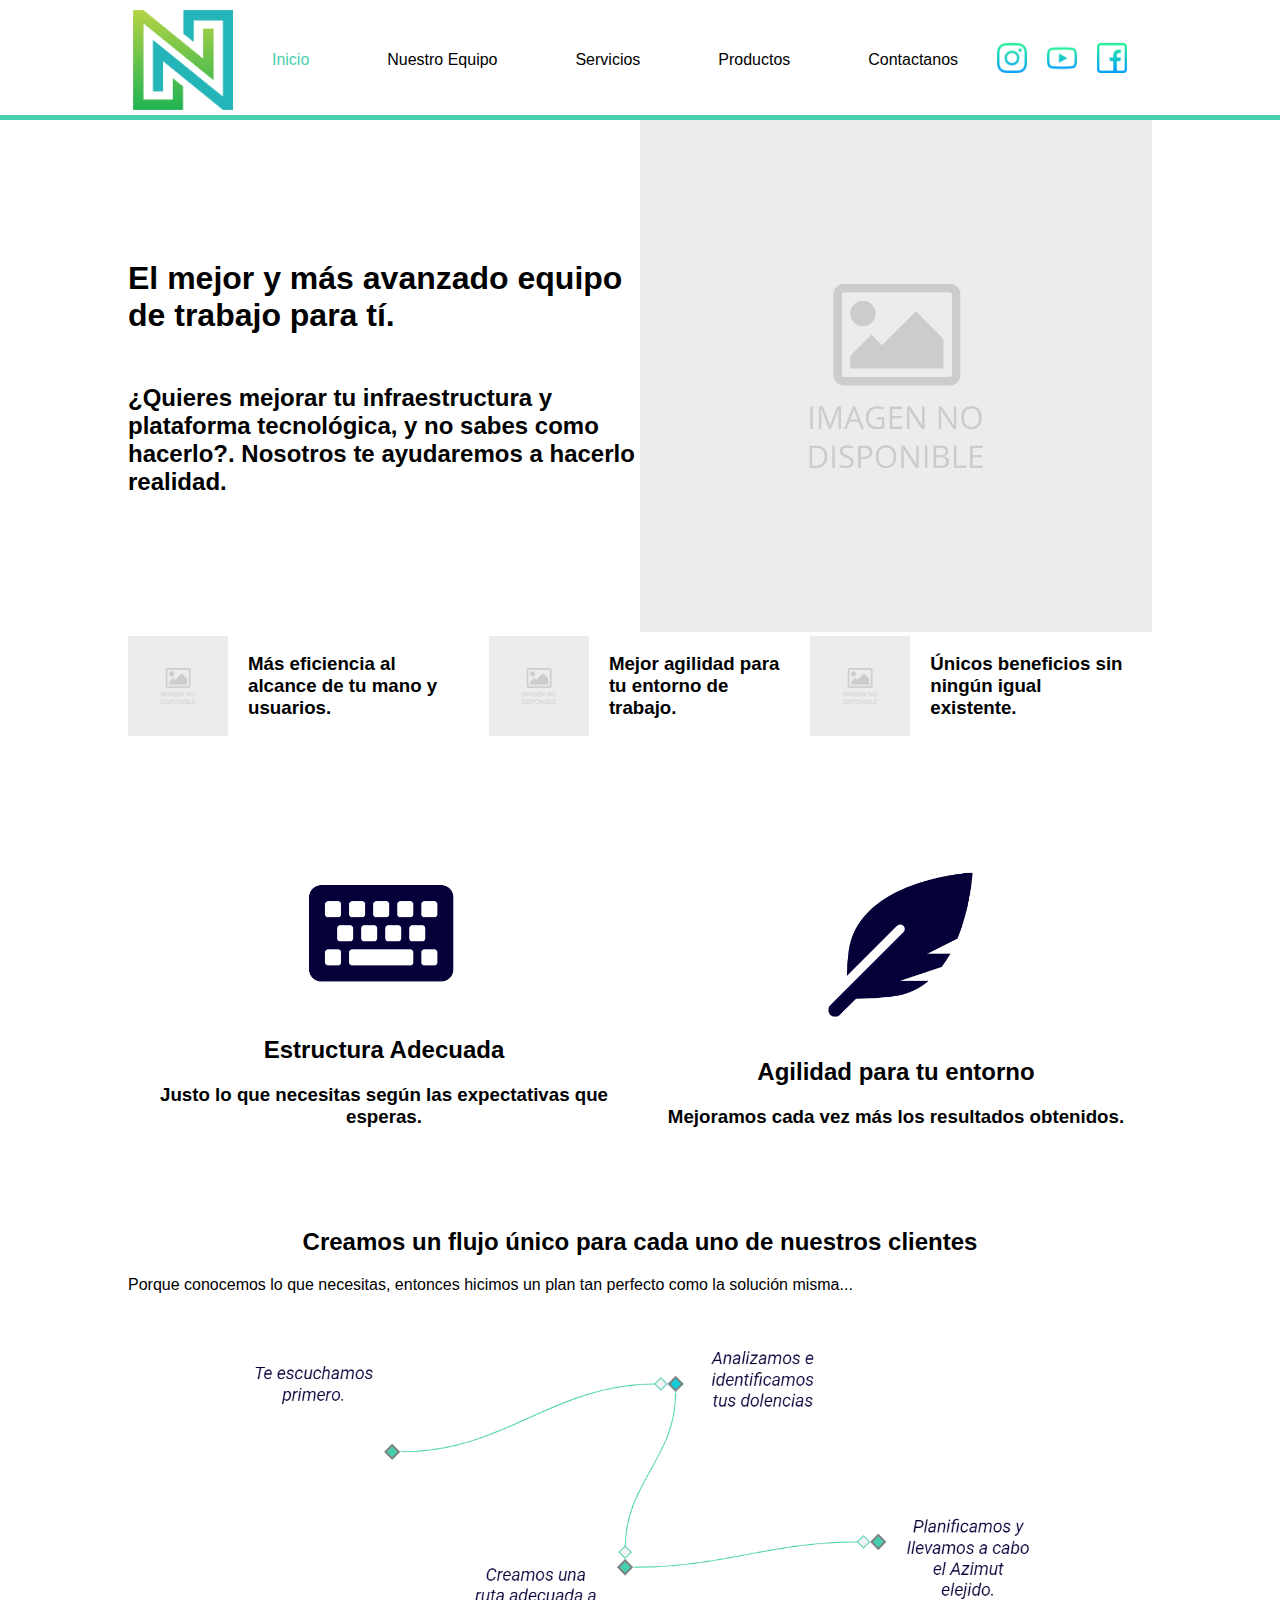
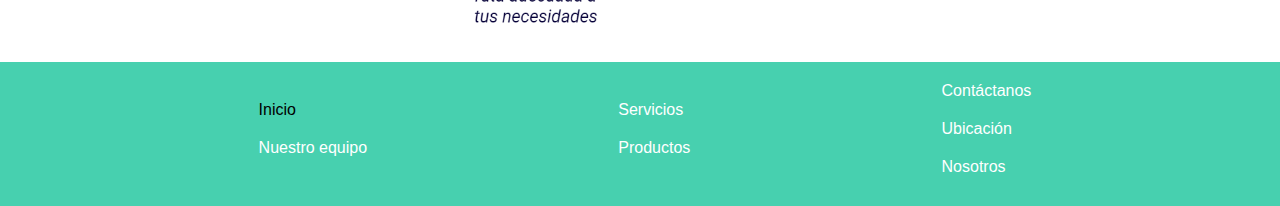
<file: index.html>
<!DOCTYPE html>
<html lang="es">
    <head>
        <meta charset="UTF-8">
        <meta http-equiv="X-UA-Compatible" content="IE=edge">
        <meta name="viewport" content="width=device-width, initial-scale=1.0">
        <link rel="stylesheet" type="text/css" media="screen" href="./css/style.css">
        <title>NesAlej</title
    </head>
    <body id="gridAreas">
        <section id="vaciaTittleUno"></section>
        <nav>
            
                <div class="divimagenLogo"><img class="imagenLogo" src="./imagenes/logo.png" alt="Logo"></div>
                <span class="menuNavegacionOpcion"><a class="menuOpcionLink seleccionado" href="./index.html">Inicio</a></span>
                <span class="menuNavegacionOpcion"><a class="menuOpcionLink" href="./pages/nuestroEquipo.html">Nuestro Equipo</a></span>
                <span class="menuNavegacionOpcion"><a class="menuOpcionLink" href="./pages/servicios.html">Servicios</a></span>
                <span class="menuNavegacionOpcion"><a class="menuOpcionLink" href="./pages/productos.html">Productos</a></span>
                <span class="menuNavegacionOpcion"><a class="menuOpcionLink" href="./pages/contactanos.html">Contactanos</a></span>
                <span class="cajonimagenSocial"><img class="imagenSocial" src="./imagenes/instagram.png" alt="Logo"></span>
                <span class="cajonimagenSocial"><img class="imagenSocial" src="./imagenes/youtube.png" alt="Logo"></span>
                <span class="cajonimagenSocial"><img class="imagenSocial" src="./imagenes/facebook.png" alt="Logo"></span>
        </nav>
        <section id="vaciaTittleDos"></section>
        <section class="linea"></section>
        <section class="vaciaUno"></section>
        <header>
            <div class="sliderPrincipal">
                <div class="cajonSliderPrincipal">
                    <h1>El mejor y más avanzado equipo de trabajo para tí.</h1>
                    <h2>¿Quieres mejorar tu infraestructura y plataforma tecnológica, y no sabes como hacerlo?. Nosotros te ayudaremos a hacerlo realidad.</h2>
                </div>
                <div class="cajonSliderPrincipal">
                    <img class="imagenSliderPrincipal" src="./imagenes/imagenNodisponible.png" alt="sliderPrincipal">
                </div>
            </div>
            <div class="sliderSecundario">
                <div class="cajonSliderSecundario">
                    <img class="imagenSliderSecundario" src="./imagenes/imagenNodisponible.png" alt="sliderSecundarioUno">
                    <h3>Más eficiencia al alcance de tu mano y usuarios.</h3>
                </div>
                <div class="cajonSliderSecundario">
                    <img class="imagenSliderSecundario" src="./imagenes/imagenNodisponible.png" alt="sliderSecundarioDos">
                    <h3>Mejor agilidad para tu entorno de trabajo.</h3>
                </div>
                <div class="cajonSliderSecundario">
                    <img class="imagenSliderSecundario" src="./imagenes/imagenNodisponible.png" alt="sliderSecundarioTres">
                    <h3>Únicos beneficios sin ningún igual existente.</h3>
                </div>
            </div>
        </header>
        <main>
            <section class="seccionUno">
                <div class="cajonSeccionUno">
                    <img class="imagenResalte" src="./imagenes/imagenResalteUno.png" alt="">
                    <h2>Estructura Adecuada</h2>
                    <h3>Justo lo que necesitas según las expectativas que esperas.</h3>
                </div>
                <div class="cajonSeccionUno">
                    <img class="imagenResalte" src="./imagenes/imagenResalteDos.png" alt="">
                    <h2>Agilidad para tu entorno</h2>
                    <h3>Mejoramos cada vez más los resultados obtenidos.</h3>
                </div>
            </section>
            <section class="seccionDos">
                <div class="cajonSeccionDos">
                    <h2>Creamos un flujo único para cada uno de nuestros clientes</h2>
                    <p>Porque conocemos lo que necesitas, entonces hicimos un plan tan perfecto como la solución misma...</p>
                    <img class="imagenDiagrama" src="./imagenes/imagenDiagrama.png" alt="">
                </div>
            </section>
        </main>
        <section class="vaciaDos"></section>
        <section class="vaciaFooterUno"></section>
        <footer>
            <div class="footer">
                <div class="divFooter">
                    <ul>
                        <li>
                            <a class="opcionlinkFooter seleccionadoFooter" href="./index.html">Inicio</a>
                        </li>
                        <li>
                            <a class="opcionlinkFooter" href="./pages/nuestroEquipo.html">Nuestro equipo</a>
                        </li>
                    </ul>
                </div>
                <div class="divFooter">
                    <ul>
                        <li>
                            <a class="opcionlinkFooter" href="./pages/servicios.html">Servicios</a>
                        </li>
                        <li>
                            <a class="opcionlinkFooter" href="./pages/productos.html">Productos</a>
                        </li>
                    </ul>
                </div>
                <div class="divFooter">
                    <ul>
                        <li>
                            <a class="opcionlinkFooter" href="./pages/contactanos.html">Contáctanos</a>
                        </li>
                        <li>
                            <a class="opcionlinkFooter" href="https://www.google.com/maps/place/Bogot%C3%A1/@4.7000328,-74.0393353,16.25z/data=!4m5!3m4!1s0x8e3f9bfd2da6cb29:0x239d635520a33914!8m2!3d4.7109886!4d-74.072092?hl=es-419">Ubicación</a>
                        </li>
                        <li>
                            <a class="opcionlinkFooter" href="./pages/nuestroEquipo.html">Nosotros</a>
                        </li>
                    </ul>
                </div>
            </div>
        </footer>
        <section class="vaciaFooterDos"></section>
    </body>
</html>
</file>
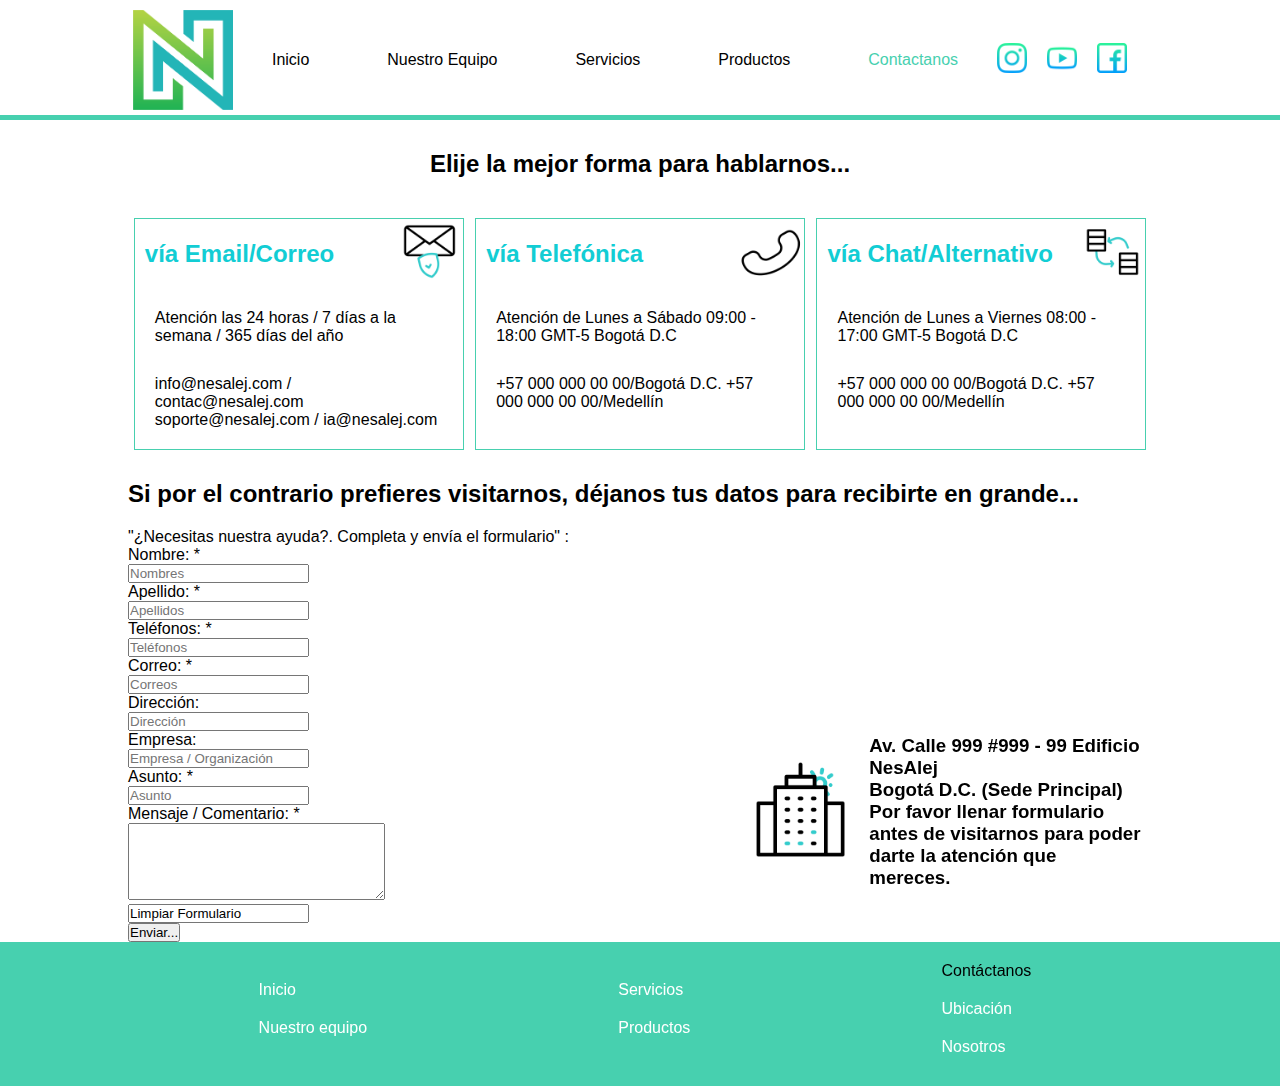
<file: pages/contactanos.html>
<!DOCTYPE html>
<html lang="es">
    <head>
        <meta charset="UTF-8">
        <meta http-equiv="X-UA-Compatible" content="IE=edge">
        <meta name="viewport" content="width=device-width, initial-scale=1.0">
        <link rel="stylesheet" type="text/css" media="screen" href="../css/style.css">
        <title>NesAlej</title
    </head>
    <body id="gridAreas">
        <section id="vaciaTittleUno"></section>
        <nav>
            
                <div class="divimagenLogo"><img class="imagenLogo" src="../imagenes/logo.png" alt="Logo"></div>
                <span class="menuNavegacionOpcion"><a class="menuOpcionLink" href="../index.html">Inicio</a></span>
                <span class="menuNavegacionOpcion"><a class="menuOpcionLink" href="./nuestroEquipo.html">Nuestro Equipo</a></span>
                <span class="menuNavegacionOpcion"><a class="menuOpcionLink" href="./servicios.html">Servicios</a></span>
                <span class="menuNavegacionOpcion"><a class="menuOpcionLink" href="./productos.html">Productos</a></span>
                <span class="menuNavegacionOpcion"><a class="menuOpcionLink seleccionado" href="./contactanos.html">Contactanos</a></span>
                <span class="cajonimagenSocial"><img class="imagenSocial" src="../imagenes/instagram.png" alt="Logo"></span>
                <span class="cajonimagenSocial"><img class="imagenSocial" src="../imagenes/youtube.png" alt="Logo"></span>
                <span class="cajonimagenSocial"><img class="imagenSocial" src="../imagenes/facebook.png" alt="Logo"></span>
        </nav>
        <section id="vaciaTittleDos"></section>
        <section class="linea"></section>
        <section class="vaciaUno"></section>
        <header>
            <div class="sliderPrincipalUnoC">
                <h2>Elije la mejor forma para hablarnos...</h2>
            </div>
            <div class="sliderPrincipalDosC">
                <div class="opcionContactoC">
                    <div class="tituloOpcionC">
                        <div id="opcionTituloUnoC" class="objetoTituloOpcionC">
                            <h2>vía Email/Correo</h2>
                        </div>
                        <div id="opcionImagenUnoC" class="objetoTituloOpcionC">
                            <img class="imagenOpcionContactoC" src="../imagenes/correo.gif" alt="">
                        </div>
                    </div>
                    <div class="textoOpcionC">
                        <ul>
                            <li>Atención las 24 horas / 7 días a la semana / 365 días del año</li>
                            <li>info@nesalej.com / contac@nesalej.com soporte@nesalej.com / ia@nesalej.com</li>
                        </ul>
                    </div>
                </div>
                <div class="opcionContactoC">
                    <div class="tituloOpcionC">
                        <div id="opcionTituloDosC" class="objetoTituloOpcionC">
                            <h2>vía Telefónica</h2>
                        </div>
                        <div id="opcionImagenDosC" class="objetoTituloOpcionC">
                            <img class="imagenOpcionContactoC" src="../imagenes/telefono.gif" alt="">
                        </div>
                    </div>
                    <div class="textoOpcionC">
                        <ul>
                            <li>Atención de Lunes a Sábado
                                09:00 - 18:00 GMT-5 Bogotá D.C</li>
                            <li>+57 000 000 00 00/Bogotá D.C.
                                +57 000 000 00 00/Medellín</li>
                        </ul>
                    </div>
                </div>
                <div class="opcionContactoC">
                    <div class="tituloOpcionC">
                        <div id="opcionTituloTresC" class="objetoTituloOpcionC">
                            <h2>vía Chat/Alternativo</h2>
                        </div>
                        <div id="opcionImagenTresC" class="objetoTituloOpcionC">
                            <img class="imagenOpcionContactoC" src="../imagenes/chat.gif" alt="">
                        </div>
                    </div>
                    <div class="textoOpcionC">
                        <ul>
                            <li>Atención de Lunes a Viernes
                                08:00 - 17:00 GMT-5 Bogotá D.C</li>
                            <li>+57 000 000 00 00/Bogotá D.C.
                                +57 000 000 00 00/Medellín</li>
                        </ul>
                    </div>
                </div>
            </div>
        </header>
        <main>
            <div class="formularioC">
                <div class="tituloFormularioC">
                    <h2>Si por el contrario prefieres visitarnos, déjanos tus datos para recibirte en grande...</h2>
                </div>
                <div class="cajonFormularioC">
                    <div id="opcionFormularioUnoC" class="opcionFormularioC">
                        <form action="#" method="post">
                            <div id="formTtl">
                                <p id="ttlp">"¿Necesitas nuestra ayuda?. Completa y envía el formulario" :</p>
                            </div>
                            <div class="frmCamp">
                                <div class="frmCampLbl frmCampDiv">
                                    <p class="campTxt">Nombre: *</p>
                                </div>
                                <div class="frmCampTxt frmCampDiv">
                                    <input type="text" name="nombre" placeholder="Nombres" maxlength="60" required>
                                </div>
                            </div>
                            <div class="frmCamp">
                                <div class="frmCampLbl frmCampDiv">
                                    <p class="campTxt">Apellido: *</p>
                                </div>
                                <div class="frmCampTxt frmCampDiv">
                                    <input type="text" name="apellido" placeholder="Apellidos" maxlength="60" required>
                                </div>
                            </div>
                            <div class="frmCamp">
                                <div class="frmCampLbl frmCampDiv">
                                    <p class="campTxt">Teléfonos: *</p>
                                </div>
                                <div class="frmCampTxt frmCampDiv">
                                    <input type="text" name="telefono" placeholder="Teléfonos" maxlength="60" required>
                                </div>
                            </div>
                            <div class="frmCamp">
                                <div class="frmCampLbl frmCampDiv">
                                    <p class="campTxt">Correo: *</p>
                                </div>
                                <div class="frmCampTxt frmCampDiv">
                                    <input type="text" name="correo" placeholder="Correos" maxlength="100" required>
                                </div>
                            </div>
                            <div class="frmCamp">
                                <div class="frmCampLbl frmCampDiv">
                                    <p class="campTxt">Dirección:</p>
                                </div>
                                <div class="frmCampTxt frmCampDiv">
                                    <input type="text" name="direccion" placeholder="Dirección" maxlength="60">
                                </div>
                            </div>
                            <div class="frmCamp">
                                <div class="frmCampLbl frmCampDiv">
                                    <p class="campTxt">Empresa:</p>
                                </div>
                                <div class="frmCampTxt frmCampDiv">
                                    <input type="text" name="empresa" placeholder="Empresa / Organización" maxlength="80">
                                </div>
                            </div>
                            <div class="frmCamp">
                                <div class="frmCampLbl frmCampDiv">
                                    <p class="campTxt">Asunto: *</p>
                                </div>
                                <div class="frmCampTxt frmCampDiv">
                                    <input type="text" name="asunto" placeholder="Asunto" maxlength="60" required>
                                </div>
                            </div>
                            <div class="frmCamp">
                                <div class="">
                                    <p class="campTxt">Mensaje / Comentario: *</p>
                                </div>
                            </div>
                            <div class="frmCamp">
                                <div class="frmTextarea">
                                    <textarea class="frmTextarea" name="mensaje" maxlength="460" cols="30" rows="5" placeholder="Indique su inquietud o solicitud...">
                                    
                                </textarea></div>
                            </div>
                            <div class="frmBtn">
                                <div class="frmBtnBtn">
                                    <input id="btnLimpiar" class="btn" type="#" value="Limpiar Formulario">
                                </div>
                                <div class="frmBtnBtn">
                                    <input id="btnEnviar" class="btn" type="submit" value="Enviar...">
                                </div>
                            </div>
                        </form>
                    </div>
                    <div id="opcionFormularioDosC" class="opcionFormularioC">
                        <div>
                            <iframe src="https://www.google.com/maps/embed?pb=!1m18!1m12!1m3!1d3976.389811525276!2d-74.0431246848262!3d4.702153996584637!2m3!1f0!2f0!3f0!3m2!1i1024!2i768!4f13.1!3m3!1m2!1s0x0%3A0xd0f1cb0c04d68f1d!2zNMKwNDInMDcuOCJOIDc0wrAwMicyNy40Ilc!5e0!3m2!1ses-419!2sco!4v1645711017774!5m2!1ses-419!2sco" width="100%" height="100%" style="border:0;" allowfullscreen="" loading="lazy"></iframe>
                        </div>
                        <div class="cajonDireccionC">
                            <div class="cajonImagenDireccionC">
                                <img class="imagenDireccionC" src="../imagenes/edificio.gif" alt="">
                            </div>
                            <div class="textoDireccionC">
                                <h3>Av. Calle 999 #999 - 99 Edificio NesAlej</h3>
                                <h3>Bogotá D.C. (Sede Principal)</h3>
                                <h3>Por favor llenar formulario antes de visitarnos para poder darte la atención que mereces.</h3>
                            </div>
                        </div>
                    </div>
                </div>
            </div>
        </main>
        <section class="vaciaDos"></section>
        <section class="vaciaFooterUno"></section>
        <footer>
            <div class="footer">
                <div class="divFooter">
                    <ul>
                        <li>
                            <a class="opcionlinkFooter" href="../index.html">Inicio</a>
                        </li>
                        <li>
                            <a class="opcionlinkFooter" href="../pages/nuestroEquipo.html">Nuestro equipo</a>
                        </li>
                    </ul>
                </div>
                <div class="divFooter">
                    <ul>
                        <li>
                            <a class="opcionlinkFooter" href="../pages/servicios.html">Servicios</a>
                        </li>
                        <li>
                            <a class="opcionlinkFooter" href="../pages/productos.html">Productos</a>
                        </li>
                    </ul>
                </div>
                <div class="divFooter">
                    <ul>
                        <li>
                            <a class="opcionlinkFooter seleccionadoFooter" href="../pages/contactanos.html">Contáctanos</a>
                        </li>
                        <li>
                            <a class="opcionlinkFooter" href="https://www.google.com/maps/place/Bogot%C3%A1/@4.7000328,-74.0393353,16.25z/data=!4m5!3m4!1s0x8e3f9bfd2da6cb29:0x239d635520a33914!8m2!3d4.7109886!4d-74.072092?hl=es-419">Ubicación</a>
                        </li>
                        <li>
                            <a class="opcionlinkFooter" href="../pages/nuestroEquipo.html">Nosotros</a>
                        </li>
                    </ul>
                </div>
            </div>
        </footer>
        <section class="vaciaFooterDos"></section>
    </body>
</html>
</file>
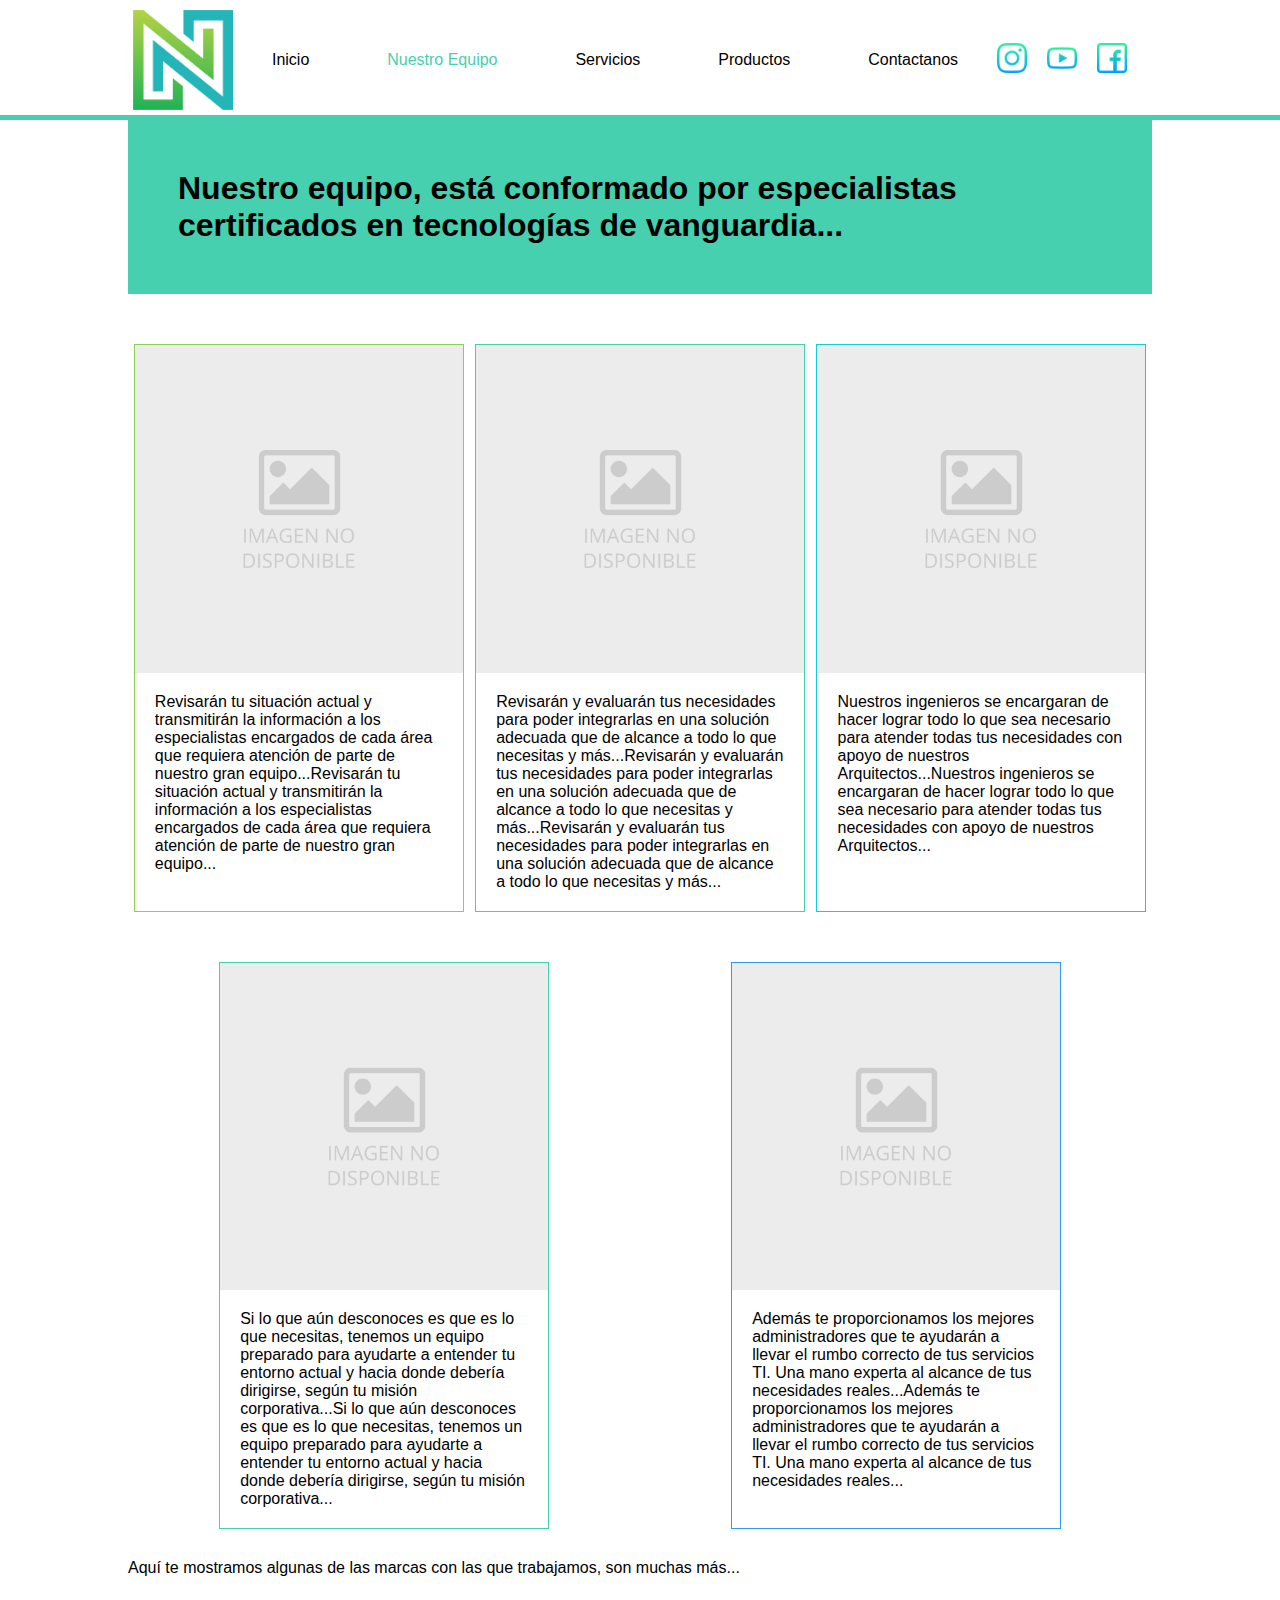
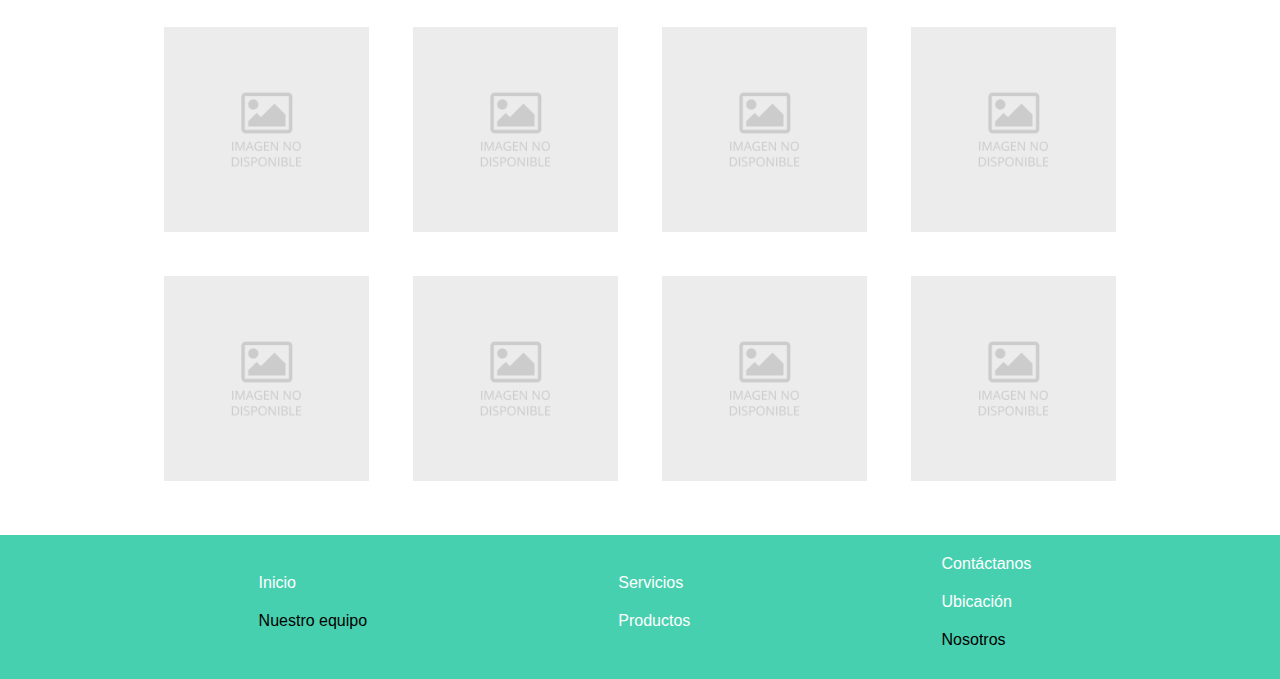
<file: pages/nuestroEquipo.html>
<!DOCTYPE html>
<html lang="es">
    <head>
        <meta charset="UTF-8">
        <meta http-equiv="X-UA-Compatible" content="IE=edge">
        <meta name="viewport" content="width=device-width, initial-scale=1.0">
        <link rel="stylesheet" type="text/css" media="screen" href="../css/style.css">
        <title>NesAlej</title
    </head>
    <body id="gridAreas">
        <section id="vaciaTittleUno"></section>
        <nav>
            
                <div class="divimagenLogo"><img class="imagenLogo" src="../imagenes/logo.png" alt="Logo"></div>
                <span class="menuNavegacionOpcion"><a class="menuOpcionLink" href="../index.html">Inicio</a></span>
                <span class="menuNavegacionOpcion"><a class="menuOpcionLink seleccionado" href="./nuestroEquipo.html">Nuestro Equipo</a></span>
                <span class="menuNavegacionOpcion"><a class="menuOpcionLink" href="./servicios.html">Servicios</a></span>
                <span class="menuNavegacionOpcion"><a class="menuOpcionLink" href="./productos.html">Productos</a></span>
                <span class="menuNavegacionOpcion"><a class="menuOpcionLink" href="./contactanos.html">Contactanos</a></span>
                <span class="cajonimagenSocial"><img class="imagenSocial" src="../imagenes/instagram.png" alt="Logo"></span>
                <span class="cajonimagenSocial"><img class="imagenSocial" src="../imagenes/youtube.png" alt="Logo"></span>
                <span class="cajonimagenSocial"><img class="imagenSocial" src="../imagenes/facebook.png" alt="Logo"></span>
        </nav>
        <section id="vaciaTittleDos"></section>
        <section class="linea"></section>
        <section class="vaciaUno"></section>
        <header>
            <div class="sliderPrincipalNE">
                <h1>Nuestro equipo, está conformado por especialistas certificados en tecnologías de vanguardia...</h1>
            </div>
        </header>
        <main>
            <div class="seccionEquipoUnoNE">
                <div id="cajonColorUno" class="cajonEquipoNE">
                    <img class="imagenEquipoNE" src="../imagenes/imagenNodisponible.png" alt="">
                    <p class="textoEquipoNE">Revisarán tu situación actual y transmitirán la información a los especialistas encargados de cada área que requiera atención de parte de nuestro gran equipo...Revisarán tu situación actual y transmitirán la información a los especialistas encargados de cada área que requiera atención de parte de nuestro gran equipo...</p>
                </div>
                <div id="cajonColorDos" class="cajonEquipoNE">
                    <img class="imagenEquipoNE" src="../imagenes/imagenNodisponible.png" alt="">
                    <p class="textoEquipoNE">Revisarán y evaluarán tus necesidades para poder integrarlas en una solución adecuada que de alcance a todo lo que necesitas y más...Revisarán y evaluarán tus necesidades para poder integrarlas en una solución adecuada que de alcance a todo lo que necesitas y más...Revisarán y evaluarán tus necesidades para poder integrarlas en una solución adecuada que de alcance a todo lo que necesitas y más...</p>
                </div>
                <div id="cajonColorTres" class="cajonEquipoNE">
                    <img class="imagenEquipoNE" src="../imagenes/imagenNodisponible.png" alt="">
                    <p class="textoEquipoNE">Nuestros ingenieros se encargaran de hacer lograr todo lo que sea necesario para atender todas tus necesidades con apoyo de nuestros Arquitectos...Nuestros ingenieros se encargaran de hacer lograr todo lo que sea necesario para atender todas tus necesidades con apoyo de nuestros Arquitectos...</p>
                </div>
            </div>
            <div class="seccionEquipoDosNE">
                <div id="cajonColorCuatro" class="cajonEquipoNE">
                    <img class="imagenEquipoNE" src="../imagenes/imagenNodisponible.png" alt="">
                    <p class="textoEquipoNE">Si lo que aún desconoces es que es lo que necesitas, tenemos un equipo preparado para ayudarte a entender tu entorno actual y hacia donde debería dirigirse, según tu misión corporativa...Si lo que aún desconoces es que es lo que necesitas, tenemos un equipo preparado para ayudarte a entender tu entorno actual y hacia donde debería dirigirse, según tu misión corporativa...</p>
                </div>
                <div id="cajonColorCinco" class="cajonEquipoNE">
                    <img class="imagenEquipoNE" src="../imagenes/imagenNodisponible.png" alt="">
                    <p class="textoEquipoNE">Además te proporcionamos los mejores administradores que te ayudarán a llevar el rumbo correcto de tus servicios TI. Una mano experta al alcance de tus necesidades reales...Además te proporcionamos los mejores administradores que te ayudarán a llevar el rumbo correcto de tus servicios TI. Una mano experta al alcance de tus necesidades reales...</p>
                </div>
            </div>
            <div class="seccionMNE">
                <div class="seccionMarcasNE">
                    <div class="seccionMarcasUnoNE">
                        <p class="textoMarcasNE">Aquí te mostramos algunas de las marcas con las que trabajamos, son muchas más...</p>
                    </div>
                    <div class="seccionMarcasDosNE">
                        <img class="imagenMarcasNE" src="../imagenes/imagenNodisponible.png" alt="">
                        <img class="imagenMarcasNE" src="../imagenes/imagenNodisponible.png" alt="">
                        <img class="imagenMarcasNE" src="../imagenes/imagenNodisponible.png" alt="">
                        <img class="imagenMarcasNE" src="../imagenes/imagenNodisponible.png" alt="">
                        <img class="imagenMarcasNE" src="../imagenes/imagenNodisponible.png" alt="">
                        <img class="imagenMarcasNE" src="../imagenes/imagenNodisponible.png" alt="">
                        <img class="imagenMarcasNE" src="../imagenes/imagenNodisponible.png" alt="">
                        <img class="imagenMarcasNE" src="../imagenes/imagenNodisponible.png" alt="">
                    </div>
                </div>
            </div>
        </main>
        <section class="vaciaDos"></section>
        <section class="vaciaFooterUno"></section>
        <footer>
            <div class="footer">
                <div class="divFooter">
                    <ul>
                        <li>
                            <a class="opcionlinkFooter" href="../index.html">Inicio</a>
                        </li>
                        <li>
                            <a class="opcionlinkFooter seleccionadoFooter" href="../pages/nuestroEquipo.html">Nuestro equipo</a>
                        </li>
                    </ul>
                </div>
                <div class="divFooter">
                    <ul>
                        <li>
                            <a class="opcionlinkFooter" href="../pages/servicios.html">Servicios</a>
                        </li>
                        <li>
                            <a class="opcionlinkFooter" href="../pages/productos.html">Productos</a>
                        </li>
                    </ul>
                </div>
                <div class="divFooter">
                    <ul>
                        <li>
                            <a class="opcionlinkFooter" href="../pages/contactanos.html">Contáctanos</a>
                        </li>
                        <li>
                            <a class="opcionlinkFooter" href="https://www.google.com/maps/place/Bogot%C3%A1/@4.7000328,-74.0393353,16.25z/data=!4m5!3m4!1s0x8e3f9bfd2da6cb29:0x239d635520a33914!8m2!3d4.7109886!4d-74.072092?hl=es-419">Ubicación</a>
                        </li>
                        <li>
                            <a class="opcionlinkFooter seleccionadoFooter" href="../pages/nuestroEquipo.html">Nosotros</a>
                        </li>
                    </ul>
                </div>
            </div>
        </footer>
        <section class="vaciaFooterDos"></section>
    </body>
</html>
</file>
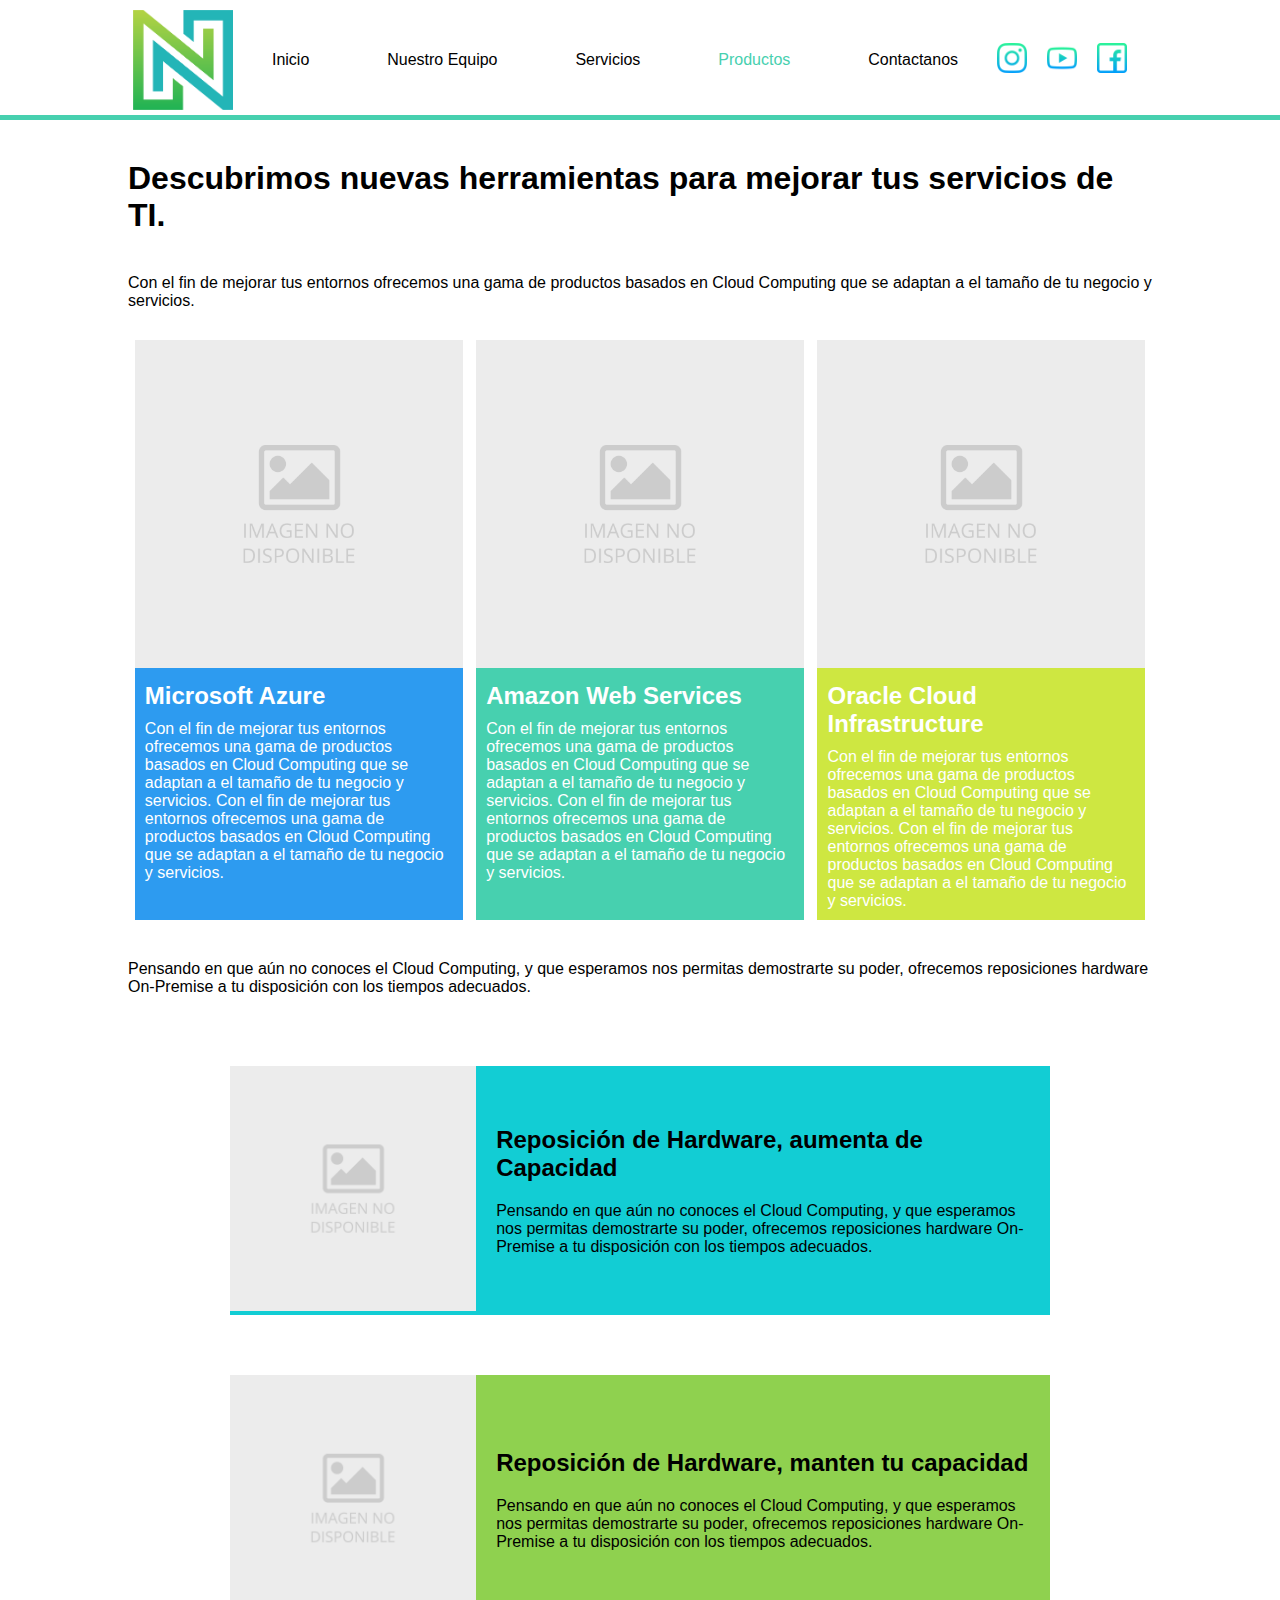
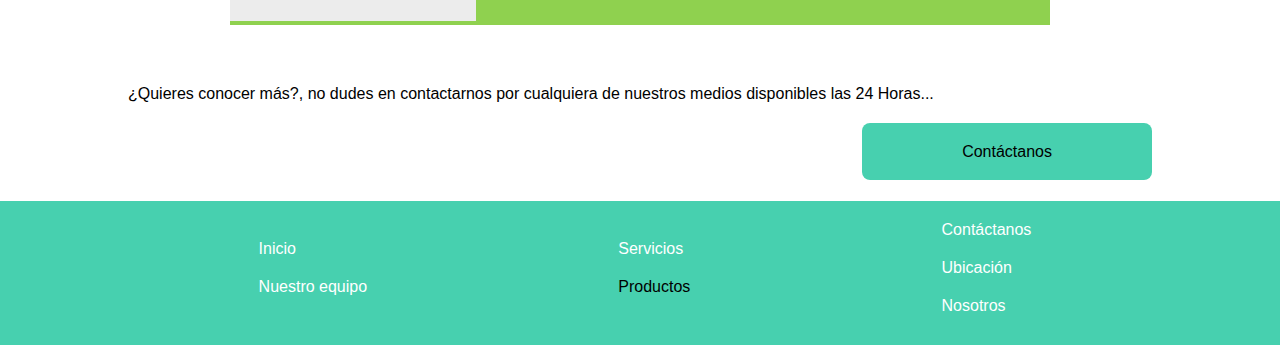
<file: pages/productos.html>
<!DOCTYPE html>
<html lang="es">
    <head>
        <meta charset="UTF-8">
        <meta http-equiv="X-UA-Compatible" content="IE=edge">
        <meta name="viewport" content="width=device-width, initial-scale=1.0">
        <link rel="stylesheet" type="text/css" media="screen" href="../css/style.css">
        <title>NesAlej</title
    </head>
    <body id="gridAreas">
        <section id="vaciaTittleUno"></section>
        <nav>
            
                <div class="divimagenLogo"><img class="imagenLogo" src="../imagenes/logo.png" alt="Logo"></div>
                <span class="menuNavegacionOpcion"><a class="menuOpcionLink" href="../index.html">Inicio</a></span>
                <span class="menuNavegacionOpcion"><a class="menuOpcionLink" href="./nuestroEquipo.html">Nuestro Equipo</a></span>
                <span class="menuNavegacionOpcion"><a class="menuOpcionLink" href="./servicios.html">Servicios</a></span>
                <span class="menuNavegacionOpcion"><a class="menuOpcionLink seleccionado" href="./productos.html">Productos</a></span>
                <span class="menuNavegacionOpcion"><a class="menuOpcionLink" href="./contactanos.html">Contactanos</a></span>
                <span class="cajonimagenSocial"><img class="imagenSocial" src="../imagenes/instagram.png" alt="Social"></span>
                <span class="cajonimagenSocial"><img class="imagenSocial" src="../imagenes/youtube.png" alt="Social"></span>
                <span class="cajonimagenSocial"><img class="imagenSocial" src="../imagenes/facebook.png" alt="Social"></span>
        </nav>
        <section id="vaciaTittleDos"></section>
        <section class="linea"></section>
        <section class="vaciaUno"></section>
        <header>
            <div class="sliderPrincipalP">
                <h1 class="textoSliderPrincipalP">Descubrimos nuevas herramientas para mejorar tus servicios de TI.</h1>
            </div>
        </header>
        <main>
            <div class="seccionUnoP">
                <div class="textoSeccionUnoP">
                    <p>Con el fin de mejorar tus entornos ofrecemos una gama de productos basados en Cloud Computing que se adaptan a el tamaño de tu negocio y servicios.</p>
                </div>
                <div class="cajonSeccionUnoP">
                    <div id="colorCajonUno" class="opcionCajonSeccionUnoP">
                        <div class="cajonImagenSeccionUnoP">
                            <img class="imagenSeccionUnoP" src="../imagenes/imagenNodisponible.png" alt="">
                        </div>
                        <div class="cajonTituloSeccionUnoP">
                            <h2>Microsoft Azure</h2>
                        </div>
                        <div class="cajonTextoSeccionUnoP">
                            <p>Con el fin de mejorar tus entornos ofrecemos una gama de productos basados en Cloud Computing que se adaptan a el tamaño de tu negocio y servicios. Con el fin de mejorar tus entornos ofrecemos una gama de productos basados en Cloud Computing que se adaptan a el tamaño de tu negocio y servicios.</p>
                        </div>
                    </div>
                    <div id="colorCajonDos" class="opcionCajonSeccionUnoP">
                        <div class="cajonImagenSeccionUnoP">
                            <img class="imagenSeccionUnoP" src="../imagenes/imagenNodisponible.png" alt="">
                        </div>
                        <div class="cajonTituloSeccionUnoP">
                            <h2>Amazon Web Services</h2>
                        </div>
                        <div class="cajonTextoSeccionUnoP">
                            <p>Con el fin de mejorar tus entornos ofrecemos una gama de productos basados en Cloud Computing que se adaptan a el tamaño de tu negocio y servicios. Con el fin de mejorar tus entornos ofrecemos una gama de productos basados en Cloud Computing que se adaptan a el tamaño de tu negocio y servicios.</p>
                        </div>
                    </div>
                    <div id="colorCajonTres" class="opcionCajonSeccionUnoP">
                        <div class="cajonImagenSeccionUnoP">
                            <img class="imagenSeccionUnoP" src="../imagenes/imagenNodisponible.png" alt="">
                        </div>
                        <div class="cajonTituloSeccionUnoP">
                            <h2>Oracle Cloud Infrastructure</h2>
                        </div>
                        <div class="cajonTextoSeccionUnoP">
                            <p>Con el fin de mejorar tus entornos ofrecemos una gama de productos basados en Cloud Computing que se adaptan a el tamaño de tu negocio y servicios. Con el fin de mejorar tus entornos ofrecemos una gama de productos basados en Cloud Computing que se adaptan a el tamaño de tu negocio y servicios.</p>
                        </div>
                    </div>
                </div>
            </div>
            <div class="seccionDosP">
                <div class="textoSeccionDosP">
                    <p>Pensando en que aún no conoces el Cloud Computing, y que esperamos nos permitas demostrarte su poder, ofrecemos reposiciones hardware On-Premise a tu disposición con los tiempos adecuados.</p>
                </div>
                <div class="productosOnpremisesP">
                    <div id="colorOnpremisesUno" class="cajonOnpremisesP">
                        <div class="cajonImagenOnpremiseP">
                            <img class="imagenOnpremiseP" src="../imagenes/imagenNodisponible.png" alt="">
                        </div>
                        <div class="cajonDescripcionOnpremisesP">
                            <div class="tituloOnpremiseP">
                                <h2>Reposición de Hardware, aumenta de Capacidad</h2>
                            </div>
                            <div class="textoOnpremiseP">
                                <p>Pensando en que aún no conoces el Cloud Computing, y que esperamos nos permitas demostrarte su poder, ofrecemos reposiciones hardware On-Premise a tu disposición con los tiempos adecuados.</p>
                            </div>
                        </div>
                    </div>
                    <div id="colorOnpremisesDos" class="cajonOnpremisesP">
                        <div class="cajonImagenOnpremiseP">
                            <img class="imagenOnpremiseP" src="../imagenes/imagenNodisponible.png" alt="">
                        </div>
                        <div class="cajonDescripcionOnpremisesP">
                            <div class="tituloOnpremiseP">
                                <h2>Reposición de Hardware, manten tu capacidad</h2>
                            </div>
                            <div class="textoOnpremiseP">
                                <p>Pensando en que aún no conoces el Cloud Computing, y que esperamos nos permitas demostrarte su poder, ofrecemos reposiciones hardware On-Premise a tu disposición con los tiempos adecuados.</p>
                            </div>
                        </div>
                    </div>
                </div>
            </div>
            <div class="seccionTresP">
                <div class="textoSeccionTresP">
                    <p>¿Quieres conocer más?, no dudes en contactarnos por cualquiera de nuestros medios disponibles las 24 Horas...</p>
                </div>
                <div class="botonSeccionTresP">
                    <span><a href="../pages/contactanos.html">Contáctanos</a></span>
                </div>
            </div>
        </main>
        <section class="vaciaDos"></section>
        <section class="vaciaFooterUno"></section>
        <footer>
            <div class="footer">
                <div class="divFooter">
                    <ul>
                        <li>
                            <a class="opcionlinkFooter" href="../index.html">Inicio</a>
                        </li>
                        <li>
                            <a class="opcionlinkFooter" href="../pages/nuestroEquipo.html">Nuestro equipo</a>
                        </li>
                    </ul>
                </div>
                <div class="divFooter">
                    <ul>
                        <li>
                            <a class="opcionlinkFooter" href="../pages/servicios.html">Servicios</a>
                        </li>
                        <li>
                            <a class="opcionlinkFooter seleccionadoFooter" href="../pages/productos.html">Productos</a>
                        </li>
                    </ul>
                </div>
                <div class="divFooter">
                    <ul>
                        <li>
                            <a class="opcionlinkFooter" href="../pages/contactanos.html">Contáctanos</a>
                        </li>
                        <li>
                            <a class="opcionlinkFooter" href="https://www.google.com/maps/place/Bogot%C3%A1/@4.7000328,-74.0393353,16.25z/data=!4m5!3m4!1s0x8e3f9bfd2da6cb29:0x239d635520a33914!8m2!3d4.7109886!4d-74.072092?hl=es-419">Ubicación</a>
                        </li>
                        <li>
                            <a class="opcionlinkFooter" href="../pages/nuestroEquipo.html">Nosotros</a>
                        </li>
                    </ul>
                </div>
            </div>
        </footer>
        <section class="vaciaFooterDos"></section>
    </body>
</html>
</file>
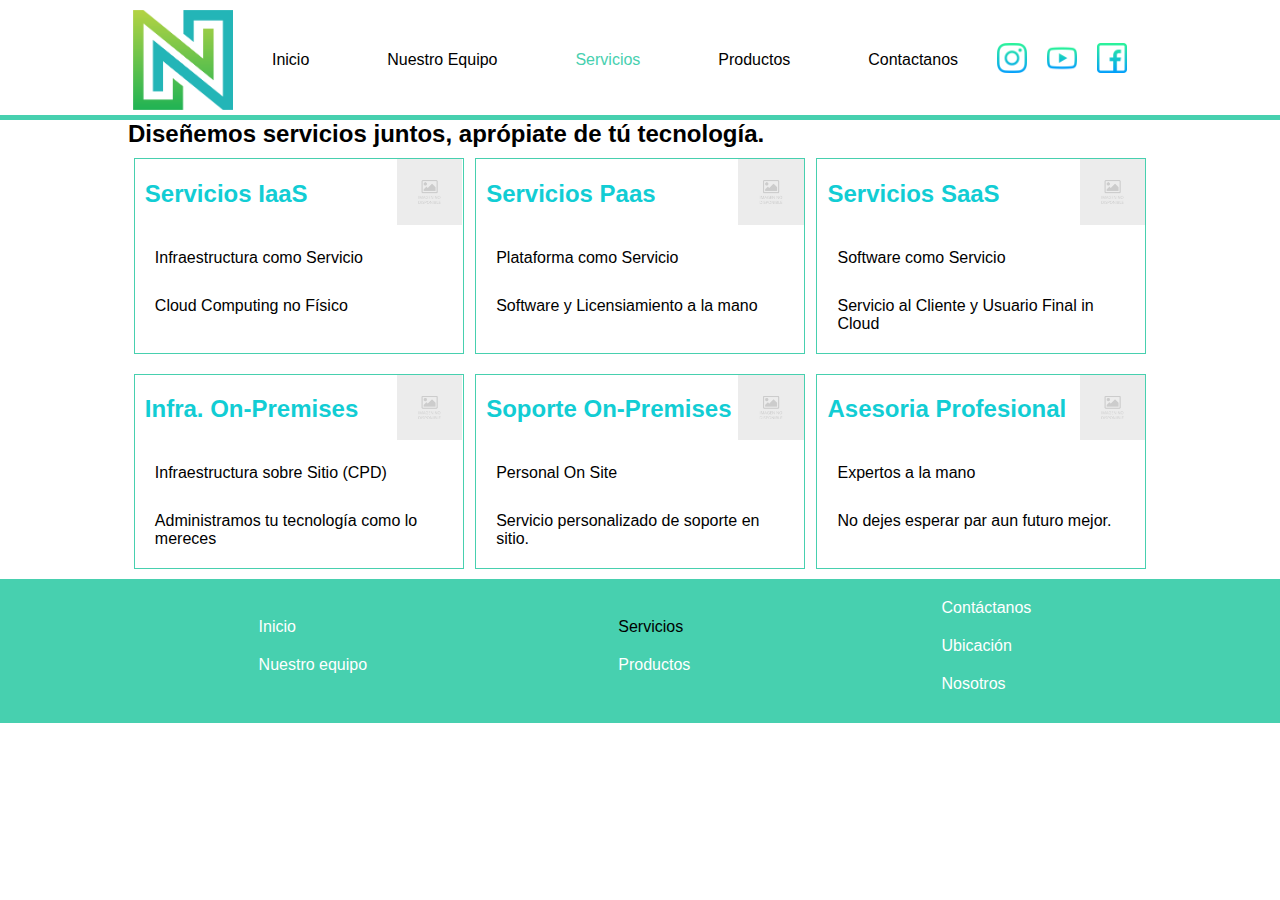
<file: pages/servicios.html>
<!DOCTYPE html>
<html lang="es">
    <head>
        <meta charset="UTF-8">
        <meta http-equiv="X-UA-Compatible" content="IE=edge">
        <meta name="viewport" content="width=device-width, initial-scale=1.0">
        <link rel="stylesheet" type="text/css" media="screen" href="../css/style.css">
        <title>NesAlej</title
    </head>
    <body id="gridAreas">
        <section id="vaciaTittleUno"></section>
        <nav>
            
                <div class="divimagenLogo"><img class="imagenLogo" src="../imagenes/logo.png" alt="Logo"></div>
                <span class="menuNavegacionOpcion"><a class="menuOpcionLink" href="../index.html">Inicio</a></span>
                <span class="menuNavegacionOpcion"><a class="menuOpcionLink" href="./nuestroEquipo.html">Nuestro Equipo</a></span>
                <span class="menuNavegacionOpcion"><a class="menuOpcionLink seleccionado" href="./servicios.html">Servicios</a></span>
                <span class="menuNavegacionOpcion"><a class="menuOpcionLink" href="./productos.html">Productos</a></span>
                <span class="menuNavegacionOpcion"><a class="menuOpcionLink" href="./contactanos.html">Contactanos</a></span>
                <span class="cajonimagenSocial"><img class="imagenSocial" src="../imagenes/instagram.png" alt="Logo"></span>
                <span class="cajonimagenSocial"><img class="imagenSocial" src="../imagenes/youtube.png" alt="Logo"></span>
                <span class="cajonimagenSocial"><img class="imagenSocial" src="../imagenes/facebook.png" alt="Logo"></span>
        </nav>
        <section id="vaciaTittleDos"></section>
        <section class="linea"></section>
        <section class="vaciaUno"></section>
        <header>
            <div>
                <h2>Diseñemos servicios juntos, aprópiate de tú tecnología.</h2>
            </div>
        </header>
        <main>
            <div class="sliderPrincipalDosC">
                <div class="opcionContactoC">
                    <div class="tituloOpcionC">
                        <div id="opcionTituloUnoC" class="objetoTituloOpcionC">
                            <h2>Servicios IaaS</h2>
                        </div>
                        <div id="opcionImagenUnoC" class="objetoTituloOpcionC">
                            <img class="imagenOpcionContactoC" src="../imagenes/imagenNodisponible.png" alt="">
                        </div>
                    </div>
                    <div class="textoOpcionC">
                        <ul>
                            <li>Infraestructura como Servicio</li>
                            <li>Cloud Computing no Físico</li>
                        </ul>
                    </div>
                </div>
                <div class="opcionContactoC">
                    <div class="tituloOpcionC">
                        <div id="opcionTituloDosC" class="objetoTituloOpcionC">
                            <h2>Servicios Paas</h2>
                        </div>
                        <div id="opcionImagenDosC" class="objetoTituloOpcionC">
                            <img class="imagenOpcionContactoC" src="../imagenes/imagenNodisponible.png" alt="">
                        </div>
                    </div>
                    <div class="textoOpcionC">
                        <ul>
                            <li>Plataforma como Servicio</li>
                            <li>Software y Licensiamiento a la mano</li>
                        </ul>
                    </div>
                </div>
                <div class="opcionContactoC">
                    <div class="tituloOpcionC">
                        <div id="opcionTituloTresC" class="objetoTituloOpcionC">
                            <h2>Servicios SaaS</h2>
                        </div>
                        <div id="opcionImagenTresC" class="objetoTituloOpcionC">
                            <img class="imagenOpcionContactoC" src="../imagenes/imagenNodisponible.png" alt="">
                        </div>
                    </div>
                    <div class="textoOpcionC">
                        <ul>
                            <li>Software como Servicio</li>
                            <li>Servicio al Cliente y Usuario Final in Cloud</li>
                        </ul>
                    </div>
                </div>
            </div>
            <div class="sliderPrincipalDosC">
                <div class="opcionContactoC">
                    <div class="tituloOpcionC">
                        <div id="opcionTituloUnoC" class="objetoTituloOpcionC">
                            <h2>Infra. On-Premises</h2>
                        </div>
                        <div id="opcionImagenUnoC" class="objetoTituloOpcionC">
                            <img class="imagenOpcionContactoC" src="../imagenes/imagenNodisponible.png" alt="">
                        </div>
                    </div>
                    <div class="textoOpcionC">
                        <ul>
                            <li>Infraestructura sobre Sitio (CPD)</li>
                            <li>Administramos tu tecnología como lo mereces</li>
                        </ul>
                    </div>
                </div>
                <div class="opcionContactoC">
                    <div class="tituloOpcionC">
                        <div id="opcionTituloDosC" class="objetoTituloOpcionC">
                            <h2>Soporte On-Premises</h2>
                        </div>
                        <div id="opcionImagenDosC" class="objetoTituloOpcionC">
                            <img class="imagenOpcionContactoC" src="../imagenes/imagenNodisponible.png" alt="">
                        </div>
                    </div>
                    <div class="textoOpcionC">
                        <ul>
                            <li>Personal On Site</li>
                            <li>Servicio personalizado de soporte en sitio.</li>
                        </ul>
                    </div>
                </div>
                <div class="opcionContactoC">
                    <div class="tituloOpcionC">
                        <div id="opcionTituloTresC" class="objetoTituloOpcionC">
                            <h2>Asesoria Profesional</h2>
                        </div>
                        <div id="opcionImagenTresC" class="objetoTituloOpcionC">
                            <img class="imagenOpcionContactoC" src="../imagenes/imagenNodisponible.png" alt="">
                        </div>
                    </div>
                    <div class="textoOpcionC">
                        <ul>
                            <li>Expertos a la mano</li>
                            <li>No dejes esperar par aun futuro mejor.</li>
                        </ul>
                    </div>
                </div>
            </div>
        </main>
        <section class="vaciaDos"></section>
        <section class="vaciaFooterUno"></section>
        <footer>
            <div class="footer">
                <div class="divFooter">
                    <ul>
                        <li>
                            <a class="opcionlinkFooter" href="../index.html">Inicio</a>
                        </li>
                        <li>
                            <a class="opcionlinkFooter" href="../pages/nuestroEquipo.html">Nuestro equipo</a>
                        </li>
                    </ul>
                </div>
                <div class="divFooter">
                    <ul>
                        <li>
                            <a class="opcionlinkFooter seleccionadoFooter" href="../pages/servicios.html">Servicios</a>
                        </li>
                        <li>
                            <a class="opcionlinkFooter" href="../pages/productos.html">Productos</a>
                        </li>
                    </ul>
                </div>
                <div class="divFooter">
                    <ul>
                        <li>
                            <a class="opcionlinkFooter" href="../pages/contactanos.html">Contáctanos</a>
                        </li>
                        <li>
                            <a class="opcionlinkFooter" href="https://www.google.com/maps/place/Bogot%C3%A1/@4.7000328,-74.0393353,16.25z/data=!4m5!3m4!1s0x8e3f9bfd2da6cb29:0x239d635520a33914!8m2!3d4.7109886!4d-74.072092?hl=es-419">Ubicación</a>
                        </li>
                        <li>
                            <a class="opcionlinkFooter" href="../pages/nuestroEquipo.html">Nosotros</a>
                        </li>
                    </ul>
                </div>
            </div>
        </footer>
        <section class="vaciaFooterDos"></section>
    </body>
</html>
</file>
<file: css/style.css>
/*#################### PROPIEDADES GENERALES ####################*/
/******************** Reseteando Valores ********************/
* {
    padding: 0;
    margin: 0;
    font-family: -apple-system, BlinkMacSystemFont, 'Segoe UI', Roboto, Oxygen, Ubuntu, Cantarell, 'Open Sans', 'Helvetica Neue', sans-serif
}

/******************** Generales ********************/
body {width: 100%;}

/*Menu de Navegación*/
nav {padding: 10px 5px 5px 5px; display: flex; flex-direction: row; text-decoration: none; height: 100px;}
.menuNavegacionOpcion {margin: auto; font-size: 1rem;}
.cajonimagenSocial {width: 50px; margin-top: auto; margin-bottom: auto; margin-left: 0px; margin-right: 0px;}
.imagenSocial {width: 30px;}
.linea {height: 5px; background-color: #47D0AF;}
a.menuOpcionLink {text-decoration: none; color: black;}
a.menuOpcionLink:hover {color: #47D0AF;}
a.seleccionado {color: #47D0AF;}
.imagenLogo {width: 100px;}

/*Footer*/
footer {background-color: #47D0AF;}
.opcionlinkFooter {text-decoration: none; color: white;}
a.seleccionadoFooter {color: black}
a.opcionlinkFooter:hover {color: black}
.vaciaFooterUno, .vaciaFooterDos {background-color: #47D0AF;}
.footer {display: flex; flex-direction: row;}
.divFooter {margin: auto; padding: 20px 10px 10px 20px;}
li {list-style: none; margin-bottom: 20px;}

/****************************************/

/******GRID's******/
/*Grid's Areas Generales*/
nav {grid-area: menu;}
header {grid-area: slider;}
main {grid-area: cuerpo;}
footer {grid-area: pie;}
.vaciaUno {grid-area: vaciaUno;}
.vaciaDos{grid-area: vaciaDos;}
.vaciaTittleUno {grid-area: vaciaTittleUno;}
.vaciaTittleDos {grid-area: vaciaTittleDos;}
.linea {grid-area: linea;}
.vaciaFooterUno {grid-area: vaciaFooterUno;}
.vaciaFooterDos {grid-area: vaciaFooterDos;}

#gridAreas {
    display: grid;
    grid-template-areas: 
    "vaciaTittleUno menu menu vaciaTittleDos"
    "linea linea linea linea"
    "vaciaUno slider slider vaciaDos"
    "vaciaUno cuerpo cuerpo vaciaDos"
    "vaciaFooterUno pie pie vaciaFooterDos"
    ;
    grid-template-columns: 10% 40% 40% 10%;
    grid-template-rows: auto auto auto auto auto;
}

/******************** Media Queries Generales ********************/
@media (min-width: 481px) and (max-width: 1023px) {
    h1 {font-size: 1.5em;}
    h2 {font-size: 1.17em;}
    h3 {font-size: .83em;}
    p {font-size: .83em;}
    #gridAreas {
        display: grid;
        grid-template-areas: 
        "menu menu"
        "linea linea"
        "slider slider"
        "cuerpo cuerpo"
        "pie pie"
        ;
        grid-template-columns: 50% 50%;
        grid-template-rows: auto auto auto auto auto;
    }

    nav {
        display: flex;
        flex-flow: column nowrap;
        height: 100%;
        padding: 0;
    }
    .divimagenLogo {
        display: table-cell;
        vertical-align: middle;
        text-align: center;
    }
    .cajonimagenSocial {
        margin-bottom: 0px;
        display: none;
    }
    .menuNavegacionOpcion {
        margin-top: 10px;
        margin-bottom: 10px;
    }
    #vaciaTittleUno, #vaciaTittleDos, .vaciaUno, .vaciaDos, .vaciaFooterUno, .vaciaFooterDos {display: none;}
}
@media (max-width: 480px) {
    h1 {font-size: 1.5em;}
    h2 {font-size: 1.17em;}
    h3 {font-size: 0.83em;}
    p {font-size: 0.83em;}
    #gridAreas {
        display: grid;
        grid-template-areas: 
        "menu"
        "linea"
        "slider"
        "cuerpo"
        "pie"
        ;
        grid-template-columns: 100%;
        grid-template-rows: auto auto auto auto;
    }
    nav {
        display: flex;
        flex-direction: column;
        height: 100%;
        padding: 0;
    }
    #vaciaTittleUno, #vaciaTittleDos, .vaciaUno, .vaciaDos, .vaciaFooterUno, .vaciaFooterDos {display: none;}
    .cajonimagenSocial {margin-bottom: 0px;display: none;}
    .footer {display: flex; flex-direction: column;}
    .menuNavegacionOpcion {margin-top: 5px; margin-bottom: 5px;}
    .divFooter {margin: auto; padding: 5px;}
    li {list-style: none; margin-bottom: 20px; text-align: center;}
    .divimagenLogo {
        display: table-cell;
        vertical-align: middle;
        text-align: center;
    }
    .cajonimagenSocial {margin-bottom: 0px;display: none;}
}
/****************************************/
/*######################################################################*/
/*#################### ESTILOS GENERALES INDEX ####################*/
/******************** Header ********************/
/* Slider Principal */
.sliderPrincipal {
    display: flex;
    flex-direction: row;
    flex-wrap: wrap;
    width: 100%;
}
.cajonSliderPrincipal {width: 50%; margin: auto;}
.imagenSliderPrincipal {width: 100%;}
.cajonSliderPrincipal h1 {
    margin-bottom: 50px;
}
/* Slider Secundario */
.imagenSliderSecundario {width: 100px;}
.sliderSecundario {
    display: flex;
    flex-direction: row;
    width: 100%;
}
.cajonSliderSecundario {
    display: flex;
    flex-direction: row;
    margin: auto;
}
.cajonSliderSecundario h3 {
    margin-top: auto;
    margin-bottom: auto;
    margin-left: 20px;
    margin-right: 20px;
}
/****************************************/
/******************** Cuerpo Index Main ********************/
/* Sección inicial */
.imagenResalte {width: 200px; margin: auto;}
.seccionUno {
    display: flex;
    flex-direction: row;
    width: 100%;
}
.cajonSeccionUno {
    display: flex;
    flex-direction: column;
    text-align: center;
    margin-top: 100px;
    margin-bottom: 100px;
    width: 50%;
}
.cajonSeccionUno h2 {
    margin-bottom: 20px;
}
/* Sección final diagrama */
.imagenDiagrama {width: 80%; margin: auto;}
.seccionDos {
    display: flex;
    flex-direction: column;
    width: 100%;
}
.cajonSeccionDos {
    display: flex;
    flex-direction: column;
    text-align: center;
    margin-bottom: 20px;
    margin-left: auto;
    margin-right: auto;
    width: 100%;
}
.cajonSeccionDos h2, .cajonSeccionDos p {
    margin-bottom: 20px;
}
.cajonSeccionDos p {text-align: left;}

/****************************************/
/******************** Media Queries Index ********************/
@media (min-width: 481px) and (max-width: 1023px) {
    .sliderPrincipal {
        display: flex;
        flex-direction: row;
        width: 100%;
    }
    .cajonSliderPrincipal h1 {
        margin-bottom: 20px;
    }
}
@media (max-width: 480px) {
    .sliderPrincipal {
        display: flex;
        flex-direction: column;
        width: 100%;
    }
    .cajonSliderPrincipal {width: 100%; margin: auto;}
    .sliderSecundario {
        display: flex;
        flex-direction: column;
        width: 100%;
    }
    .cajonSliderSecundario {
        display: flex;
        flex-direction: row;
        width: 100%;
        margin: 5px;
    }
    .cajonSliderSecundario h4 {
        margin-top: auto;
        margin-bottom: auto;
    }
    .seccionUno {
        display: flex;
        flex-direction: column;
        width: 100%;
    }
    .cajonSeccionUno {
        display: flex;
        flex-direction: column;
        text-align: center;
        margin-top: 50px;
        margin-bottom: 50px;
        width: 100%;
    }
    .imagenDiagrama {width: 100%; margin: auto;}
}
/****************************************/
/*######################################################################*/
/*#################### ESTILOS GENERALES "NUESTRO EQUIPO" ####################*/
/******************** HEADER  ********************/
/* Header */
.sliderPrincipalNE {
    text-align: left;
    padding: 50px;
    background-color: #47D0AF;
}
/****************************************/
/******************** EQUIPO  ********************/
#cajonColorUno {border-color: #8FD14F;}
#cajonColorDos {border-color: #47D0AF;}
#cajonColorTres {border-color: #12CDD4;}
#cajonColorCuatro {border-color: #47D0AF;}
#cajonColorCinco {border-color: #2D9BF0;}
/* Seccion Uno */
.imagenEquipoNE {width: 100%;}
.seccionEquipoUnoNE {
    display: flex;
    flex-direction: row;
    margin-top: 50px;
    text-align: center;
}
.cajonEquipoNE {
    display: flex;
    flex-direction: column;
    border: solid 1px;
    margin: 0px auto;
    text-align: left;
    width: 32%;
}
/* Seccion Dos */
.seccionEquipoDosNE {
    display: flex;
    flex-direction: row;
    margin-top: 50px;
}
.textoEquipoNE {
    padding: 20px;
}
/****************************************/
/******************** MARCAS  ********************/
/* Marcas */
.seccionMNE {
    width: 100%;
    margin-bottom: 30px;
}
seccionMarcasNE {
    display: flex;
    flex-direction: column;
}
.seccionMarcasUnoNE {
    text-align: left;
    margin-top: 30px;
    margin-bottom: 30px;
}
.seccionMarcasDosNE {
    text-align: center;
}
.imagenMarcasNE {width: 20%; margin: 20px;}

/****************************************/
/******************** Media Queries NUESTRO EQUIPO ********************/
@media (min-width: 481px) and (max-width: 1023px) {
    .cajonEquipoNE {
        border: solid 1px;
        width: 30%;
    }
    .seccionEquipoUnoNE, .seccionEquipoDosNE {
        margin-top: 30px;
    }
    .textoMarcasNE {
        margin: 10px;
    }
    .imagenMarcasNE {width: 20%; margin: 10px;}
}
@media (max-width: 480px) {
    .seccionEquipoUnoNE {
        display: flex;
        flex-direction: column;
        margin-top: 20px;
    }
    .seccionEquipoDosNE {
        display: flex;
        flex-direction: column;
        margin-top: 0px;
    }
    .cajonEquipoNE {
        border: solid 1px;
        margin-bottom: 10px;
        width: 90%;
    }
    .seccionMarcasDosNE {
        flex-direction: column;
    }
    .imagenMarcasNE {width: 70%; margin: 0px;}
}
/****************************************/
/*######################################################################*/
/*#################### ESTILOS GENERALES "SERVICIO" ####################*/

/*######################################################################*/
/*#################### ESTILOS GENERALES "PRODUCTO" ####################*/
/******************** Header  ********************/
/* Header */
.sliderPrincipalP {
    width: 100%;
    margin-top: 40px;
    margin-bottom: 40px;
}
/****************************************/
/******************** Secciones MAIN  ********************/
/* Seccion Uno */
#colorCajonUno {background-color: #2D9BF0;}
#colorCajonDos {background-color: #47D0AF;}
#colorCajonTres {background-color: #CEE741;}
.seccionUnoP {
    display: flex;
    flex-direction: column;
    width: 100%;
}
.cajonSeccionUnoP {
    display: flex;
    flex-direction: row;
    margin-top: 30px;
    margin-bottom: 30px;
}
.opcionCajonSeccionUnoP {
    width: 32%;
    margin: 0 auto;
    
}
.imagenSeccionUnoP {
    width: 100%;
    padding: 0;
    margin: 0;
}
.cajonTituloSeccionUnoP, .cajonTextoSeccionUnoP {
    margin: 10px;
    color: white;
}
/* Seccion Dos */
#colorOnpremisesUno {background-color: #12CDD4;}
#colorOnpremisesDos {background-color: #8FD14F;}
.seccionDosP {
    display: flex;
    flex-direction: column;
}
.textoSeccionDosP {
    margin-top: 10px;
    margin-bottom: 10px;
}
.productosOnpremisesP {
    width: 100%;
    display: flex;
    flex-direction: column;
    margin-top: 30px;
    margin-bottom: 30px;
}
.cajonOnpremisesP {
    display: flex;
    flex-direction: row;
    width: 80%;
    margin-left: auto;
    margin-right: auto;
    margin-top: 30px;
    margin-bottom: 30px;
}
.cajonImagenOnpremiseP {
    width: 30%;
    margin: auto;
}
.cajonDescripcionOnpremisesP {
    width: 70%;
    margin: auto;
}
.imagenOnpremiseP {
    width: 100%;
}
.tituloOnpremiseP, .textoOnpremiseP {
    margin: 20px;
}
/* Seccion Tres */
.seccionTresP {
    width: 100%;
}

.botonSeccionTresP {
    text-align: right;
    margin-top: 40px;
    margin-bottom: 40px;
}
.botonSeccionTresP span {
    height: 60px;
    padding: 20px 100px;
    background-color: #47D0AF;
    border-radius: 8px;
}
.botonSeccionTresP span a {
    text-decoration: none;
    color: black;
}
.botonSeccionTresP span:hover {
    background-color: #8FD14F;
}
/****************************************/
/******************** Media Queries PRODUCTOS ********************/
@media (min-width: 481px) and (max-width: 1023px) {
    .textoSliderPrincipalP {
        padding: 10px;
    }
    .textoSeccionUnoP p {
        padding: 10px;
    }
    .textoSeccionDosP {
        margin: 10px;
    }
    .cajonImagenOnpremiseP {
        width: 50%;
        margin: auto;
    }
    .textoSeccionTresP {
        margin: 10px;
    }
}
@media (max-width: 480px) {
    .cajonSeccionUnoP {
        display: flex;
        flex-direction: column;
        margin-top: 30px;
        margin-bottom: 30px;
    }
    .opcionCajonSeccionUnoP {
        width: 90%;
        margin: 10px auto;
    }
    .textoSliderPrincipalP {
        padding: 10px;
    }
    .textoSeccionUnoP p {
        padding: 10px;
    }
    .textoSeccionDosP {
        margin: 10px;
    }
    .cajonOnpremisesP {
        width: 95%;
    }
    .cajonImagenOnpremiseP {
        width: 50%;
        margin: auto;
    }
    .botonSeccionTresP {
        text-align: center;
    }
    .textoSeccionTresP {
        margin: 10px;
    }
}
/****************************************/
/*######################################################################*/
/*#################### ESTILOS GENERALES "CONTACTANOS" ####################*/
/******************** Header  ********************/
/* Cabecera */
.sliderPrincipalUnoC {
    width: 100%;
    margin-top: 30px;
    margin-bottom: 30px;
    text-align: center;
}
.sliderPrincipalDosC {
    display: flex;
    flex-direction: row;
}
.opcionContactoC {
    width: 32%;
    margin: 0 auto;
    border: solid 1px #47D0AF;
    margin-top: 10px;
    margin-bottom: 10px;
}
.imagenOpcionContactoC {
    width: 100%;
    text-align: right;
}
.tituloOpcionC {
    display: flex;
    flex-direction: row;
}
.objetoTituloOpcionC {
    margin: auto;
}
#opcionTituloUnoC, #opcionTituloDosC, #opcionTituloTresC {
    width: 80%;
}
#opcionImagenUnoC, #opcionImagenDosC, #opcionImagenTresC {
    width: 20%;
}
.textoOpcionC li {
    margin: 10px;
    padding: 10px;
    text-align: left;
}
.objetoTituloOpcionC h2 {
    color: #12CDD4;
    margin-left: 10px;
}
/****************************************/
/******************** MAIN  ********************/
/* Formulario */
.formularioC {
    display: flex;
    flex-direction: column;
    width: 100%;
}
.tituloFormularioC {
    width: 100%;
    text-align: left;
    margin-top: 20px;
    margin-bottom: 20px;
}
.cajonFormularioC {
    display: flex;
    flex-direction: row;
    width: 100%;
}
#opcionFormularioUnoC {
    width: 60%;
}
#opcionFormularioDosC {
    width: 40%;
    display: flex;
    flex-direction: column;
}

/* Dirección Mapa */
.cajonDireccionC {
    display: flex;
    flex-direction: row;
    width: 100%;
    margin-top: auto;
    margin-bottom: auto;
}
.cajonImagenDireccionC {
    width: 30%;
    margin-top: auto;
    margin-bottom: auto;
}
.textoDireccionC {
    width: 70%;
    margin-top: auto;
    margin-bottom: auto;
    margin-left: 10px;
    margin-right: 10px;
}
.imagenDireccionC {
    width: 100%;
}

/****************************************/
/******************** Media Queries PRODUCTOS ********************/
@media (min-width: 481px) and (max-width: 1023px) {
    
}
@media (max-width: 480px) {
    .sliderPrincipalDosC {
        display: flex;
        flex-direction: column;
    }
    .opcionContactoC {
        width: 90%;
        margin-top: 15px;
        margin-bottom: 15px;
    }
    .cajonFormularioC {
        display: flex;
        flex-direction: column;
    }
    .cajonImagenDireccionC {
        width: 90%;
    }
    .textoDireccionC {
        width: 90%;
        margin-top: 20px;
        margin-bottom: 20px;
        margin-left: 10px;
        margin-right: 10px;
    }
    #opcionFormularioUnoC, #opcionFormularioDosC {
        margin: auto;
        width: 90%;
    }
    #opcionFormularioDosC {
        margin-top: 20px;
    }
}
/****************************************/
/*######################################################################*/
</file>
